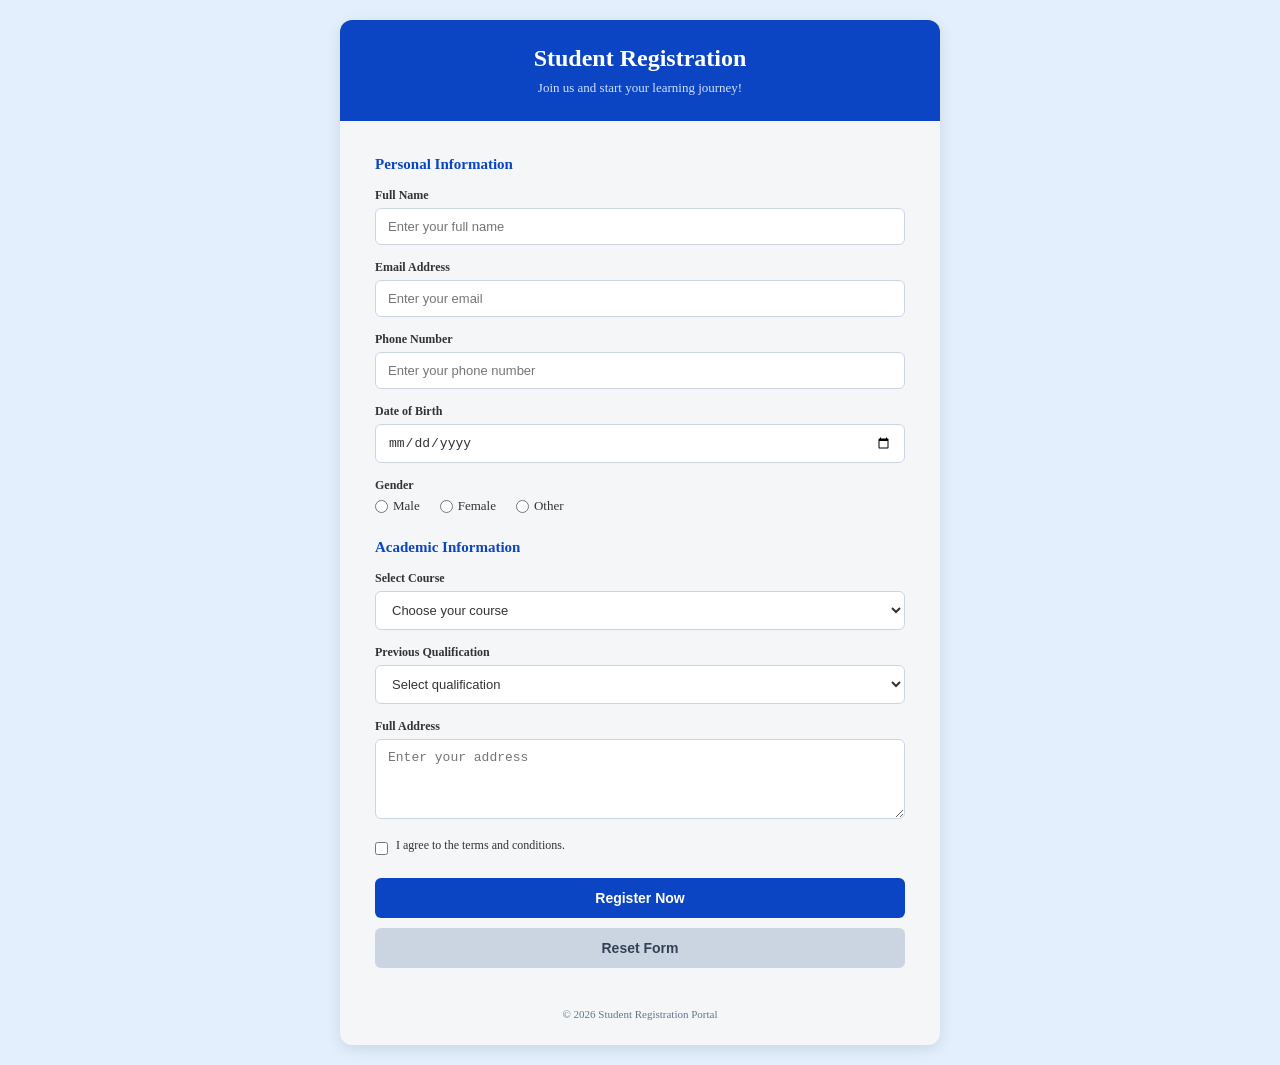
<file: Student-Registration-Form/index.html>
<!DOCTYPE html>
<html lang="en">
<head>
    <title>Student Registration</title>
    <link rel="stylesheet" href="style.css">
</head>
<body>

    <div class="container">
        <div class="header">
            <h1>Student Registration</h1>
            <p>Join us and start your learning journey!</p>
        </div>
        <form>
            <div class="section-title">Personal Information</div>
            <div class="form-group">
                <label for="fullname">Full Name</label>
                <input type="text" id="fullname" placeholder="Enter your full name">
            </div>

            <div class="form-group">
                <label for="email">Email Address</label>
                <input type="email" id="email" placeholder="Enter your email">
            </div>

            <div class="form-group">
                <label for="phone">Phone Number</label>
                <input type="tel" id="phone" placeholder="Enter your phone number">
            </div>

            <div class="form-group">
                <label for="dob">Date of Birth</label>
                <input type="date" id="dob">
            </div>

            <label>Gender</label>
            <div class="gender-group">
                <label class="gender-option">
                    <input type="radio" name="gender" value="male"> Male</label>
                <label class="gender-option">
                    <input type="radio" name="gender" value="female"> Female</label>
                <label class="gender-option">
                    <input type="radio" name="gender" value="other"> Other</label>
            </div>

            <div class="section-title">Academic Information</div>

            <div class="form-group">
                <label for="course">Select Course</label>
                <select id="course">
                    <option value="" disabled selected>Choose your course</option>
                    <option value="web-dev">Web Development</option>
                    <option value="data-science">Data Science</option>
                    <option value="ui-ux">UI/UX Design</option>
                </select>
            </div>

            <div class="form-group">
                <label for="qualification">Previous Qualification</label>
                <select id="qualification">
                    <option value="" disabled selected>Select qualification</option>
                    <option value="high-school">High School</option>
                    <option value="bachelors">Bachelor's Degree</option>
                    <option value="masters">Master's Degree</option>
                </select>
            </div>

            <div class="form-group">
                <label for="address">Full Address</label>
                <textarea id="address" placeholder="Enter your address"></textarea>
            </div>

            <div class="checkbox-group">
                <input type="checkbox" id="terms">
                <label for="terms" style="display:inline; font-weight:normal;">I agree to the terms and conditions.</label>
            </div>

            <button type="submit" class="btn-register">Register Now</button>
            <button type="reset" class="btn-reset">Reset Form</button>
        </form>

        <div class="footer">
            &copy; 2026 Student Registration Portal
        </div>
    </div>

</body>
</html>
</file>
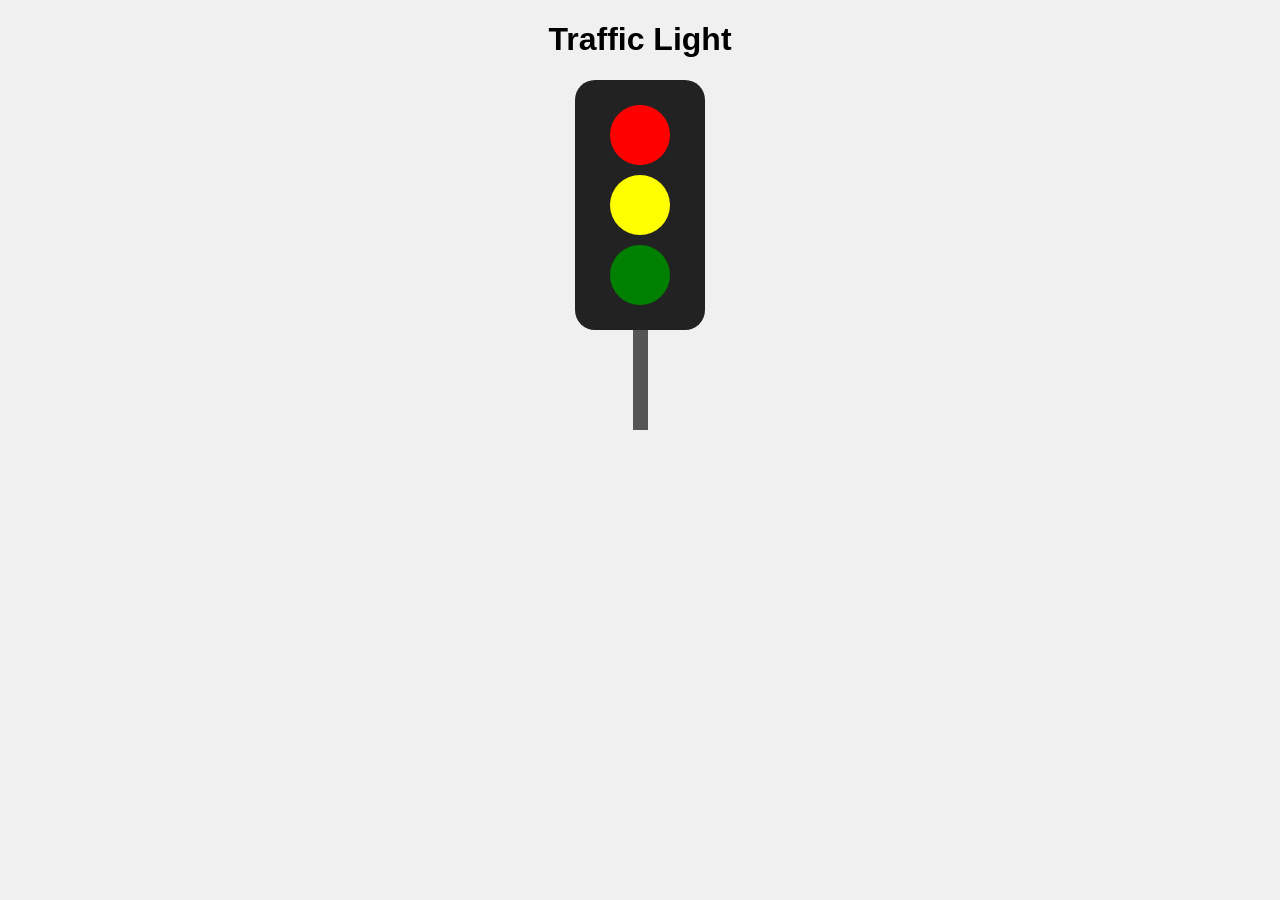
<file: Traffic-Light/index.html>
<!DOCTYPE html>
<html lang="en">
<head>
    <title>Traffic Light</title>
    <link rel="stylesheet" href="style.css">
</head>
<body>

    <h1>Traffic Light</h1>

    <div class="traffic-light">
        <div class="light red"></div>
        <div class="light yellow"></div>
        <div class="light green"></div>
    </div>

    <div class="pole"></div>

</body>
</html>
</file>
<file: Student-Registration-Form/style.css>
* {
            box-sizing: border-box;
            margin: 0;
            padding: 0;
        }

        body {
            background-color: #e3effd;
            display: flex;
            justify-content: center;
            align-items: center;
            padding: 20px;
        }

        .container {
            background-color: #f4f6f8;
            width: 100%;
            max-width: 600px;
            border-radius: 12px;
            box-shadow: 0 4px 15px rgba(0, 0, 0, 0.1);
            overflow: hidden;
        }

        .header {
            background-color: #0b45c3;
            color: white;
            text-align: center;
            padding: 25px 20px;
        }

        .header h1 {
            font-size: 24px;
            margin-bottom: 8px;
        }

        .header p {
            font-size: 13px;
            color: #d0e1fd;
        }

        form {
            padding: 25px 35px;
        }

        .section-title {
            color: #0b45c3;
            font-size: 15px;
            font-weight: bold;
            margin-bottom: 15px;
            margin-top: 10px;
        }


        .form-group {
            margin-bottom: 15px;
        }

        label {
            display: block;
            font-size: 12px;
            color: #333;
            margin-bottom: 5px;
            font-weight: bold;
        }

        input[type="text"],
        input[type="email"],
        input[type="tel"],
        input[type="date"],
        select,
        textarea {
            width: 100%;
            padding: 10px 12px;
            border: 1px solid #cbd5e1;
            border-radius: 6px;
            font-size: 13px;
            background-color: #ffffff;
            color: #333;
        }

        

        .gender-group {
            display: flex;
            gap: 20px;
            align-items: center;
            margin-bottom: 20px;
        }

        .gender-option {
            display: flex;
            align-items: center;
            gap: 5px;
            font-size: 13px;
            font-weight: normal;
            cursor: pointer;
        }

        textarea {
            resize: vertical;
            height: 80px;
        }

        .checkbox-group {
            display: flex;
            align-items: center;
            gap: 8px;
            margin-bottom: 20px;
            font-size: 12px;
            color: #333;
            cursor: pointer;
        }

        .btn-register {
            width: 100%;
            background-color: #0b45c3;
            color: white;
            border: none;
            padding: 12px;
            border-radius: 6px;
            font-size: 14px;
            font-weight: bold;
            cursor: pointer;
            margin-bottom: 10px;
            
        }

        .btn-register:hover {
            background-color: #0937a0;
        }

        .btn-reset {
            width: 100%;
            background-color: #cbd5e1;
            color: #334155;
            border: none;
            padding: 12px;
            border-radius: 6px;
            font-size: 14px;
            font-weight: bold;
            cursor: pointer;
            transition: background-color 0.2s;
        }

        .btn-reset:hover {
            background-color: #94a3b8;
        }

        .footer {
            text-align: center;
            font-size: 11px;
            color: #64748b;
            padding: 15px 0 25px 0;
        }
</file>
<file: Traffic-Light/style.css>
body {
    background-color: #f0f0f0;
    text-align: center;
    font-family: Arial, sans-serif;
}

.traffic-light {
    width: 100px;
    background-color: #222;
    padding: 15px;
    margin: 20px auto 0;
    border-radius: 20px;
}

.light {
    width: 60px;
    height: 60px;
    border-radius: 50%;
    margin: 10px auto;
}

.red {
    background-color: red;
}

.yellow {
    background-color: yellow;
}

.green {
    background-color: green;
}

.pole {
    width: 15px;
    height: 100px;
    background-color: #555;
    margin: auto;
}
</file>
